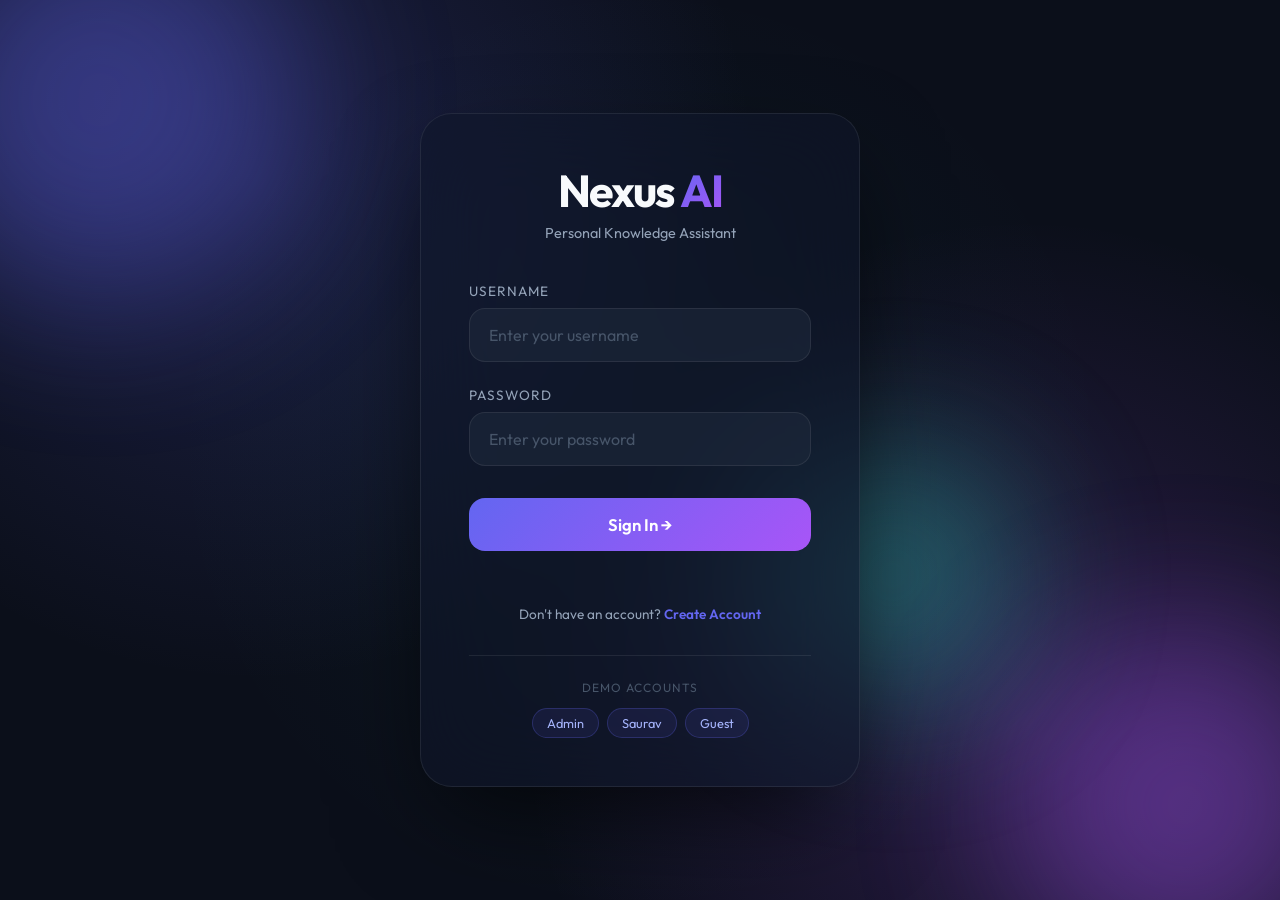
<file: src/main/resources/static/login.html>
<!DOCTYPE html>
<html lang="en">
<head>
    <meta charset="UTF-8">
    <meta name="viewport" content="width=device-width, initial-scale=1.0">
    <title>Nexus AI | Sign In</title>
    <link href="https://fonts.googleapis.com/css2?family=Outfit:wght@300;400;600;700&display=swap" rel="stylesheet">
    <style>
        :root {
            --bg-color: #0b0f1a;
            --accent: #6366f1;
            --accent-gradient: linear-gradient(135deg, #6366f1 0%, #a855f7 100%);
            --text-primary: #f8fafc;
            --text-secondary: #94a3b8;
            --panel-border: rgba(255, 255, 255, 0.08);
            --glass-bg: rgba(15, 23, 42, 0.6);
        }

        * { box-sizing: border-box; margin: 0; padding: 0; }

        body {
            font-family: 'Outfit', sans-serif;
            background-color: var(--bg-color);
            color: var(--text-primary);
            height: 100vh;
            display: flex;
            justify-content: center;
            align-items: center;
            overflow: hidden;
            background-image:
                radial-gradient(circle at 20% 20%, rgba(99, 102, 241, 0.2) 0%, transparent 40%),
                radial-gradient(circle at 80% 80%, rgba(168, 85, 247, 0.2) 0%, transparent 40%),
                radial-gradient(circle at 50% 50%, rgba(45, 212, 191, 0.05) 0%, transparent 60%);
        }

        /* Animated floating orbs */
        .orb {
            position: fixed;
            border-radius: 50%;
            filter: blur(80px);
            opacity: 0.4;
            animation: float 8s ease-in-out infinite;
            pointer-events: none;
        }
        .orb-1 { width: 400px; height: 400px; background: #6366f1; top: -100px; left: -100px; animation-delay: 0s; }
        .orb-2 { width: 350px; height: 350px; background: #a855f7; bottom: -80px; right: -80px; animation-delay: 2s; }
        .orb-3 { width: 250px; height: 250px; background: #2dd4bf; top: 50%; left: 60%; animation-delay: 4s; }

        @keyframes float {
            0%, 100% { transform: translateY(0) scale(1); }
            50% { transform: translateY(-30px) scale(1.05); }
        }

        .login-container {
            width: 440px;
            background: var(--glass-bg);
            backdrop-filter: blur(40px);
            border: 1px solid var(--panel-border);
            border-radius: 32px;
            padding: 3rem;
            box-shadow: 0 40px 100px -20px rgba(0, 0, 0, 0.7);
            position: relative;
            z-index: 10;
            animation: slideUp 0.6s cubic-bezier(0.16, 1, 0.3, 1);
        }

        @keyframes slideUp {
            from { opacity: 0; transform: translateY(40px); }
            to { opacity: 1; transform: translateY(0); }
        }

        .brand {
            text-align: center;
            margin-bottom: 2.5rem;
        }

        .brand h1 {
            font-size: 2.8rem;
            font-weight: 700;
            letter-spacing: -2px;
        }

        .brand h1 span {
            background: var(--accent-gradient);
            -webkit-background-clip: text;
            background-clip: text;
            -webkit-text-fill-color: transparent;
        }

        .brand p {
            color: var(--text-secondary);
            font-size: 0.9rem;
            margin-top: 0.3rem;
        }

        .form-group {
            margin-bottom: 1.5rem;
        }

        .form-group label {
            display: block;
            font-size: 0.85rem;
            color: var(--text-secondary);
            margin-bottom: 0.5rem;
            font-weight: 400;
            text-transform: uppercase;
            letter-spacing: 1px;
        }

        .form-group input {
            width: 100%;
            padding: 1rem 1.2rem;
            background: rgba(30, 41, 59, 0.6);
            border: 1px solid var(--panel-border);
            border-radius: 16px;
            color: var(--text-primary);
            font-family: inherit;
            font-size: 1rem;
            outline: none;
            transition: all 0.3s;
        }

        .form-group input:focus {
            border-color: var(--accent);
            box-shadow: 0 0 20px rgba(99, 102, 241, 0.15);
        }

        .form-group input::placeholder {
            color: #475569;
        }

        .login-btn {
            width: 100%;
            padding: 1rem;
            background: var(--accent-gradient);
            border: none;
            border-radius: 16px;
            color: white;
            font-family: inherit;
            font-size: 1.05rem;
            font-weight: 600;
            cursor: pointer;
            transition: all 0.3s;
            margin-top: 0.5rem;
        }

        .login-btn:hover {
            transform: translateY(-2px);
            box-shadow: 0 10px 30px rgba(99, 102, 241, 0.4);
        }

        .login-btn:active {
            transform: translateY(0);
        }

        .error-msg {
            color: #ef4444;
            font-size: 0.85rem;
            text-align: center;
            margin-top: 1rem;
            min-height: 1.2rem;
            animation: shake 0.4s ease;
        }

        @keyframes shake {
            0%, 100% { transform: translateX(0); }
            25% { transform: translateX(-8px); }
            75% { transform: translateX(8px); }
        }

        .users-hint {
            margin-top: 2rem;
            padding-top: 1.5rem;
            border-top: 1px solid var(--panel-border);
            text-align: center;
        }

        .users-hint p {
            font-size: 0.75rem;
            color: #475569;
            margin-bottom: 0.8rem;
            text-transform: uppercase;
            letter-spacing: 1px;
        }

        .user-pills {
            display: flex;
            justify-content: center;
            gap: 8px;
            flex-wrap: wrap;
        }

        .user-pill {
            background: rgba(99, 102, 241, 0.1);
            border: 1px solid rgba(99, 102, 241, 0.25);
            color: #a5b4fc;
            padding: 6px 14px;
            border-radius: 20px;
            font-size: 0.8rem;
            cursor: pointer;
            transition: all 0.2s;
        }

        .user-pill:hover {
            background: var(--accent);
            color: white;
            transform: translateY(-2px);
        }

        .form-group select {
            width: 100%;
            padding: 1rem 1.2rem;
            background: rgba(30, 41, 59, 0.6);
            border: 1px solid var(--panel-border);
            border-radius: 16px;
            color: var(--text-primary);
            font-family: inherit;
            font-size: 1rem;
            outline: none;
            transition: all 0.3s;
            appearance: none;
        }
        .form-group select:focus { border-color: var(--accent); box-shadow: 0 0 20px rgba(99, 102, 241, 0.15); }
        .form-group select option { background: #1e293b; color: #f8fafc; }

        .toggle-link {
            text-align: center;
            margin-top: 1.2rem;
            font-size: 0.85rem;
            color: var(--text-secondary);
        }
        .toggle-link a {
            color: var(--accent);
            cursor: pointer;
            text-decoration: none;
            font-weight: 600;
        }
        .toggle-link a:hover { text-decoration: underline; }

        .success-msg {
            color: #10b981;
            font-size: 0.85rem;
            text-align: center;
            margin-top: 1rem;
            min-height: 1.2rem;
        }

        .hidden { display: none; }
    </style>
</head>
<body>
    <div class="orb orb-1"></div>
    <div class="orb orb-2"></div>
    <div class="orb orb-3"></div>

    <div class="login-container">
        <div class="brand">
            <h1>Nexus <span>AI</span></h1>
            <p>Personal Knowledge Assistant</p>
        </div>

        <form id="loginForm">
            <div class="form-group">
                <label>Username</label>
                <input type="text" id="username" placeholder="Enter your username" autocomplete="off" required>
            </div>
            <div class="form-group">
                <label>Password</label>
                <input type="password" id="password" placeholder="Enter your password" required>
            </div>
            <button type="submit" class="login-btn">Sign In →</button>
            <div id="errorMsg" class="error-msg"></div>
            <div class="toggle-link">Don't have an account? <a id="showRegister">Create Account</a></div>
        </form>

        <form id="registerForm" class="hidden">
            <div class="form-group">
                <label>Full Name</label>
                <input type="text" id="regName" placeholder="Enter your full name" autocomplete="off" required>
            </div>
            <div class="form-group">
                <label>Username</label>
                <input type="text" id="regUsername" placeholder="Choose a username" autocomplete="off" required>
            </div>
            <div class="form-group">
                <label>Password</label>
                <input type="password" id="regPassword" placeholder="Create a password" required>
            </div>
            <div class="form-group">
                <label>Role</label>
                <select id="regRole" required>
                    <option value="Developer">👨‍💻 Developer</option>
                    <option value="Student">🎓 Student</option>
                    <option value="Researcher">🔬 Researcher</option>
                    <option value="Administrator">🛡️ Administrator</option>
                    <option value="Viewer">👁️ Viewer</option>
                </select>
            </div>
            <button type="submit" class="login-btn" style="background: linear-gradient(135deg, #10b981, #2dd4bf);">Create Account →</button>
            <div id="regMsg" class="error-msg"></div>
            <div id="regSuccess" class="success-msg"></div>
            <div class="toggle-link">Already have an account? <a id="showLogin">Sign In</a></div>
        </form>

        <div class="users-hint" id="demoHint">
            <p>Demo Accounts</p>
            <div class="user-pills">
                <span class="user-pill" data-user="admin" data-pass="admin123">Admin</span>
                <span class="user-pill" data-user="saurav" data-pass="saurav123">Saurav</span>
                <span class="user-pill" data-user="guest" data-pass="guest123">Guest</span>
            </div>
        </div>
    </div>

    <script>
        // Load registered users from localStorage, merge with defaults
        const DEFAULT_USERS = {
            "admin":  { password: "admin123", role: "Administrator", name: "Admin" },
            "saurav": { password: "saurav123", role: "Developer", name: "Saurav Thakur" },
            "guest":  { password: "guest123", role: "Viewer", name: "Guest User" }
        };
        const storedUsers = JSON.parse(localStorage.getItem("nexus_registered_users") || "{}");
        const USERS = { ...DEFAULT_USERS, ...storedUsers };

        if (localStorage.getItem("nexus_user")) {
            window.location.href = "index.html";
        }

        // Toggle forms
        document.getElementById("showRegister").addEventListener("click", () => {
            document.getElementById("loginForm").classList.add("hidden");
            document.getElementById("registerForm").classList.remove("hidden");
            document.getElementById("demoHint").classList.add("hidden");
        });
        document.getElementById("showLogin").addEventListener("click", () => {
            document.getElementById("registerForm").classList.add("hidden");
            document.getElementById("loginForm").classList.remove("hidden");
            document.getElementById("demoHint").classList.remove("hidden");
        });

        // Quick-fill demo pills
        document.querySelectorAll(".user-pill").forEach(pill => {
            pill.addEventListener("click", () => {
                document.getElementById("username").value = pill.dataset.user;
                document.getElementById("password").value = pill.dataset.pass;
            });
        });

        // Login Handler
        document.getElementById("loginForm").addEventListener("submit", (e) => {
            e.preventDefault();
            const username = document.getElementById("username").value.trim().toLowerCase();
            const password = document.getElementById("password").value;
            const errorMsg = document.getElementById("errorMsg");
            const allUsers = { ...DEFAULT_USERS, ...JSON.parse(localStorage.getItem("nexus_registered_users") || "{}") };

            if (allUsers[username] && allUsers[username].password === password) {
                localStorage.setItem("nexus_user", JSON.stringify({
                    username, name: allUsers[username].name,
                    role: allUsers[username].role,
                    loginTime: new Date().toISOString()
                }));
                window.location.href = "index.html";
            } else {
                errorMsg.textContent = "Invalid credentials. Please try again.";
                setTimeout(() => errorMsg.textContent = "", 3000);
            }
        });

        // Register Handler
        document.getElementById("registerForm").addEventListener("submit", (e) => {
            e.preventDefault();
            const name = document.getElementById("regName").value.trim();
            const username = document.getElementById("regUsername").value.trim().toLowerCase();
            const password = document.getElementById("regPassword").value;
            const role = document.getElementById("regRole").value;
            const regMsg = document.getElementById("regMsg");
            const regSuccess = document.getElementById("regSuccess");

            const allUsers = { ...DEFAULT_USERS, ...JSON.parse(localStorage.getItem("nexus_registered_users") || "{}") };

            if (allUsers[username]) {
                regMsg.textContent = "Username already exists!";
                regSuccess.textContent = "";
                setTimeout(() => regMsg.textContent = "", 3000);
                return;
            }
            if (password.length < 4) {
                regMsg.textContent = "Password must be at least 4 characters.";
                regSuccess.textContent = "";
                setTimeout(() => regMsg.textContent = "", 3000);
                return;
            }

            const registered = JSON.parse(localStorage.getItem("nexus_registered_users") || "{}");
            registered[username] = { password, role, name };
            localStorage.setItem("nexus_registered_users", JSON.stringify(registered));

            regMsg.textContent = "";
            regSuccess.textContent = "Account created! Switching to Sign In...";
            setTimeout(() => {
                document.getElementById("showLogin").click();
                document.getElementById("username").value = username;
                document.getElementById("password").value = password;
                regSuccess.textContent = "";
            }, 1500);
        });
    </script>
</body>
</html>
</file>
